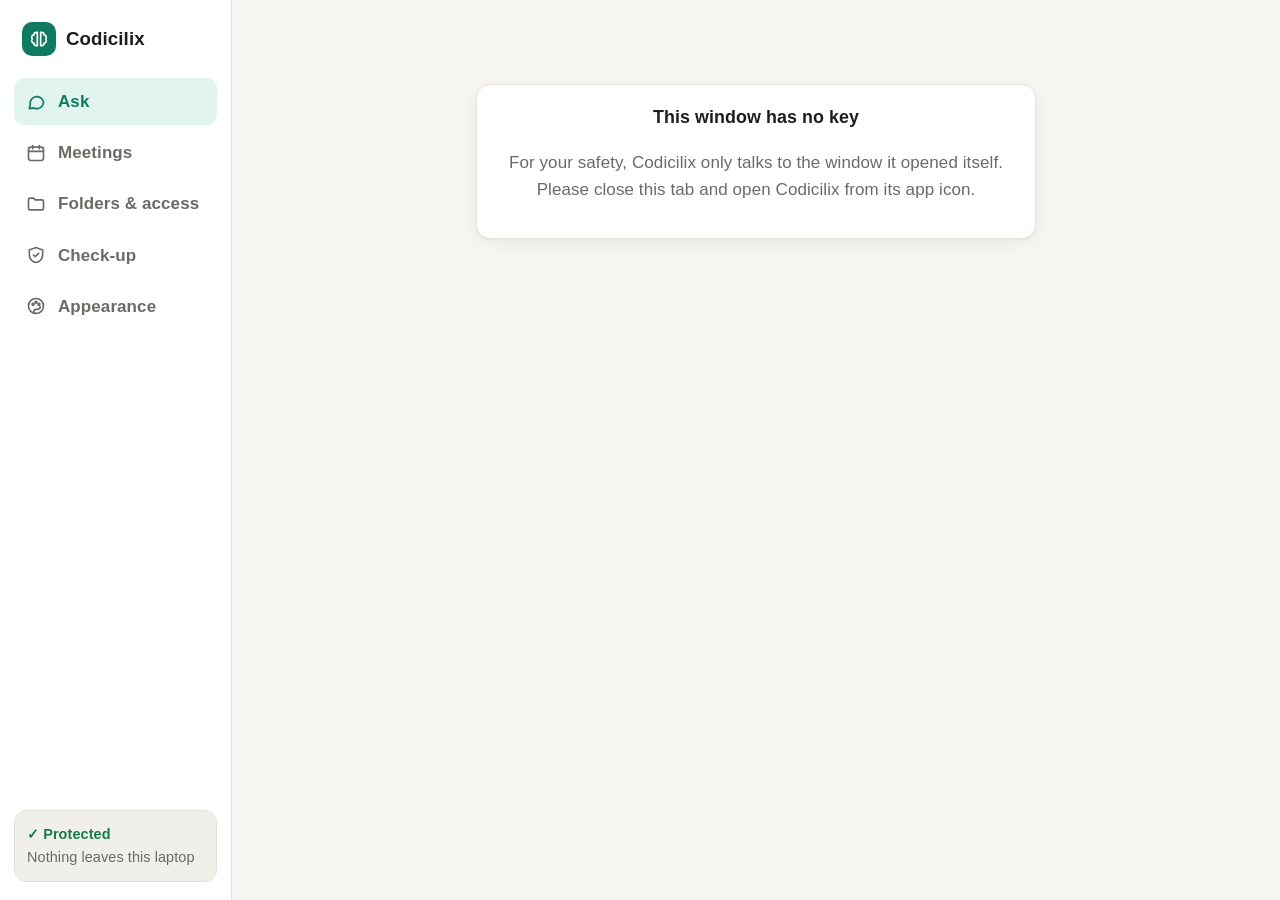
<file: secondbrain/static/index.html>
<!DOCTYPE html>
<html lang="en" data-accent="teal" data-mode="auto">
<head>
<meta charset="utf-8">
<meta name="viewport" content="width=device-width, initial-scale=1">
<title>Codicilix</title>
<style>
  /* ---------- Themes (change them on the Appearance page) ---------- */
  :root {
    --fs: 17px;
    --font: -apple-system, BlinkMacSystemFont, "SF Pro Text", "Segoe UI", Inter, sans-serif;
    --ls: 0.005em; --ws: normal; --lh: 1.6;
    --radius: 14px;
    --bg: #f6f5f1; --panel: #ffffff; --sunk: #f1efe9; --text: #1d1d1b; --muted: #6b6a64; --line: #e6e3db;
    --warn: #8a5100; --warn-soft: #fdf1dc; --bad: #b42318; --bad-soft: #fdecea; --good: #18794e; --good-soft: #e4f5ec;
    --shadow: 0 1px 2px rgba(20,20,15,.04), 0 4px 16px rgba(20,20,15,.05);
    --a-text: var(--a);
  }
  :root[data-accent="teal"]   { --a: #0f7a61; --a-soft: #e2f4ee; --a-ink: #fff; }
  :root[data-accent="indigo"] { --a: #4f46c8; --a-soft: #ebeafd; --a-ink: #fff; }
  :root[data-accent="rose"]   { --a: #c2335f; --a-soft: #fde8ef; --a-ink: #fff; }
  :root[data-accent="amber"]  { --a: #b45c06; --a-soft: #fdf0de; --a-ink: #fff; }
  :root[data-accent="ocean"]  { --a: #0b6aa8; --a-soft: #e3f1fb; --a-ink: #fff; }
  :root[data-accent="graphite"] { --a: #3d3d3a; --a-soft: #ecebe6; --a-ink: #fff; }

  @media (prefers-color-scheme: dark) { :root[data-mode="auto"] { color-scheme: dark;
    --bg: #161615; --panel: #1f1f1d; --sunk: #191918; --text: #f0efea; --muted: #a8a69e; --line: #33332f;
    --warn: #f6c26b; --warn-soft: #3a2a0d; --bad: #f29b92; --bad-soft: #3b1714; --good: #6fd3a2; --good-soft: #10301f;
    --shadow: none; } }
  :root[data-mode="dark"] { color-scheme: dark;
    --bg: #161615; --panel: #1f1f1d; --sunk: #191918; --text: #f0efea; --muted: #a8a69e; --line: #33332f;
    --warn: #f6c26b; --warn-soft: #3a2a0d; --bad: #f29b92; --bad-soft: #3b1714; --good: #6fd3a2; --good-soft: #10301f;
    --shadow: none; }
  @media (prefers-color-scheme: dark) { :root[data-mode="auto"][data-accent] { --a-soft: color-mix(in srgb, var(--a) 22%, #1f1f1d); } }
  :root[data-mode="dark"][data-accent] { --a-soft: color-mix(in srgb, var(--a) 22%, #1f1f1d); }
  @media (prefers-color-scheme: dark) { :root[data-mode="auto"][data-accent="graphite"] { --a: #e7e5dd; --a-ink: #161615; } }
  :root[data-mode="dark"][data-accent="graphite"] { --a: #e7e5dd; --a-ink: #161615; }

  /* In dark mode, lighten accent-coloured text so it stays easy to read */
  @media (prefers-color-scheme: dark) { :root[data-mode="auto"] { --a-text: color-mix(in srgb, var(--a) 55%, #ffffff); } }
  :root[data-mode="dark"] { --a-text: color-mix(in srgb, var(--a) 55%, #ffffff); }

  /* Easy-read mode: more space between letters, words and lines */
  :root[data-easy="1"] { --font: Verdana, "Trebuchet MS", sans-serif; --ls: 0.04em; --ws: 0.14em; --lh: 1.9; }

  * { box-sizing: border-box; }
  [hidden] { display: none !important; }
  html, body { margin: 0; height: 100%; }
  body { background: var(--bg); color: var(--text); font: var(--fs)/var(--lh) var(--font);
    letter-spacing: var(--ls); word-spacing: var(--ws); -webkit-font-smoothing: antialiased; }
  button, input, textarea, select { font: inherit; letter-spacing: inherit; word-spacing: inherit; color: inherit; }
  :focus-visible { outline: 2px solid var(--a); outline-offset: 2px; }
  .muted { color: var(--muted); }
  .small { font-size: 0.85em; }
  h1 { font-size: 1.45em; font-weight: 650; margin: 0; letter-spacing: -0.01em; }
  h2 { font-size: 1.05em; font-weight: 650; margin: 0 0 10px; }

  /* ---------- Shell ---------- */
  .app { display: grid; grid-template-columns: 232px 1fr; min-height: 100vh; }
  nav.side { background: var(--panel); border-right: 1px solid var(--line); padding: 18px 14px;
    display: flex; flex-direction: column; gap: 4px; position: sticky; top: 0; height: 100vh; }
  .brand { display: flex; align-items: center; gap: 10px; padding: 4px 8px 18px; font-weight: 700; font-size: 1.1em; }
  .mark { width: 34px; height: 34px; border-radius: 10px; background: var(--a); color: var(--a-ink);
    display: grid; place-items: center; }
  .navbtn { display: flex; align-items: center; gap: 12px; padding: 10px 12px; border-radius: 10px;
    border: 0; background: transparent; text-align: left; cursor: pointer; color: var(--muted); font-weight: 550; }
  .navbtn:hover { background: var(--sunk); color: var(--text); }
  .navbtn.on { background: var(--a-soft); color: var(--a-text); }
  .navbtn svg { width: 20px; height: 20px; flex: none; }
  .side .spacer { flex: 1; }
  .shield { border: 1px solid var(--line); border-radius: 12px; padding: 12px; font-size: 0.85em; cursor: pointer; background: var(--sunk); }
  .shield b { display: flex; align-items: center; gap: 6px; color: var(--good); }
  .shield.warn b { color: var(--warn); }
  .shield.bad b { color: var(--bad); }

  main { min-width: 0; display: flex; flex-direction: column; }
  .topbar { display: flex; justify-content: space-between; align-items: center; gap: 12px; flex-wrap: wrap;
    padding: 18px 28px; border-bottom: 1px solid var(--line); background: color-mix(in srgb, var(--bg) 85%, transparent);
    position: sticky; top: 0; z-index: 5; backdrop-filter: blur(8px); }
  .pills { display: flex; gap: 8px; flex-wrap: wrap; }
  .pill { display: inline-flex; align-items: center; gap: 6px; font-size: 0.8em; padding: 4px 12px; border-radius: 999px;
    background: var(--good-soft); color: var(--good); font-weight: 600; white-space: nowrap; }
  .pill.warn { background: var(--warn-soft); color: var(--warn); }
  .pill.bad { background: var(--bad-soft); color: var(--bad); }
  .pill.plain { background: var(--sunk); color: var(--muted); }
  .page { display: none; padding: 24px 28px 40px; }
  .page.on { display: block; }

  .card { background: var(--panel); border: 1px solid var(--line); border-radius: var(--radius); padding: 18px 20px; box-shadow: var(--shadow); }
  .grid2 { display: grid; grid-template-columns: minmax(0, 1fr) 300px; gap: 22px; align-items: start; }
  @media (max-width: 1100px) { .grid2 { grid-template-columns: 1fr; } .app { grid-template-columns: 1fr; } nav.side { position: static; height: auto; flex-direction: row; flex-wrap: wrap; } .side .spacer, .shield { display: none; } }
  .stack { display: flex; flex-direction: column; gap: 16px; }

  .btn { border: 1px solid var(--line); background: var(--panel); border-radius: 10px; padding: 8px 15px; cursor: pointer; font-size: 0.92em; font-weight: 550; }
  .btn:hover { border-color: var(--a); color: var(--a); }
  .btn.primary { background: var(--a); border-color: var(--a); color: var(--a-ink); }
  .btn.primary:hover { filter: brightness(1.08); color: var(--a-ink); }
  .btn:disabled { opacity: .55; cursor: wait; }

  .switch { position: relative; width: 48px; height: 28px; flex: none; display: inline-block; }
  .switch input { opacity: 0; position: absolute; inset: 0; margin: 0; cursor: pointer; z-index: 1; }
  .switch span { position: absolute; inset: 0; background: var(--line); border-radius: 14px; transition: background .2s; }
  .switch span::after { content: ""; position: absolute; top: 3px; left: 3px; width: 22px; height: 22px; border-radius: 50%;
    background: #fff; box-shadow: 0 1px 3px rgba(0,0,0,.2); transition: transform .2s; }
  .switch input:checked + span { background: var(--a); }
  .switch input:checked + span::after { transform: translateX(20px); }
  .switch input:focus-visible + span { outline: 2px solid var(--a); outline-offset: 2px; }

  /* ---------- Ask ---------- */
  .thread { display: flex; flex-direction: column; gap: 18px; min-height: 40vh; }
  .hello { padding: 40px 10px 10px; text-align: center; }
  .hello h1 { font-size: 1.8em; }
  .you { align-self: flex-end; max-width: 80%; background: var(--a); color: var(--a-ink); padding: 10px 16px;
    border-radius: 18px 18px 4px 18px; }
  .answer { border-radius: 4px 18px 18px 18px; }
  .answer .head { display: flex; justify-content: space-between; align-items: center; gap: 10px; margin-bottom: 6px; flex-wrap: wrap; }
  .answer .who { display: flex; align-items: center; gap: 8px; font-weight: 650; font-size: 0.9em; }
  .answer .who .dot { width: 22px; height: 22px; border-radius: 7px; background: var(--a); color: var(--a-ink); display: grid; place-items: center; font-size: 12px; }
  .body p, .body li { margin: 5px 0; }
  .body ul { padding-left: 22px; margin: 6px 0; }
  .cite { display: inline-grid; place-items: center; min-width: 22px; height: 20px; font-size: 12px; font-weight: 700;
    background: var(--a-soft); color: var(--a-text); border-radius: 6px; padding: 0 5px; margin: 0 1px; cursor: pointer;
    border: 0; vertical-align: 1px; letter-spacing: 0; word-spacing: 0; }
  .box { border-radius: 12px; padding: 10px 14px; margin-top: 10px; }
  .box b { display: block; font-size: 0.85em; text-transform: uppercase; letter-spacing: .06em; margin-bottom: 2px; }
  .box.warn { background: var(--warn-soft); color: var(--warn); }
  .box.miss { background: var(--sunk); color: var(--muted); border: 1px dashed var(--line); }
  .why { margin-top: 10px; font-size: 0.88em; color: var(--muted); }
  details.sources { margin-top: 10px; }
  details.sources summary { cursor: pointer; font-weight: 600; font-size: 0.9em; color: var(--a-text); }
  .src { border: 1px solid var(--line); border-radius: 12px; padding: 10px 12px; margin-top: 8px; font-size: 0.88em; background: var(--sunk); }
  .src.used { border-left: 4px solid var(--a); }
  .src.flash { outline: 2px solid var(--a); }
  .src .meta { display: flex; gap: 8px; flex-wrap: wrap; align-items: center; }
  .src pre { white-space: pre-wrap; font: 0.95em/1.55 ui-monospace, Menlo, monospace; margin: 8px 0 0; letter-spacing: 0; word-spacing: 0; }
  .tag { font-size: 0.78em; padding: 1px 9px; border-radius: 999px; background: var(--panel); color: var(--muted); border: 1px solid var(--line); }
  .tag.flag { background: var(--warn-soft); color: var(--warn); border-color: transparent; }
  .thinking { color: var(--muted); display: flex; align-items: center; gap: 10px; }
  .spin { width: 16px; height: 16px; border-radius: 50%; border: 2px solid var(--line); border-top-color: var(--a); animation: spin .8s linear infinite; }
  @keyframes spin { to { transform: rotate(360deg); } }
  @media (prefers-reduced-motion: reduce) { .spin { animation: none; } }
  .composer { position: sticky; bottom: 0; padding: 14px 0 4px; background: linear-gradient(transparent, var(--bg) 30%); }
  .composer .row { display: flex; gap: 10px; background: var(--panel); border: 1px solid var(--line); border-radius: 16px; padding: 8px; box-shadow: var(--shadow); }
  .composer textarea { flex: 1; border: 0; resize: none; background: transparent; padding: 8px 10px; min-height: 44px; outline: none; }
  .quick button { display: flex; width: 100%; text-align: left; gap: 10px; align-items: center; border: 1px solid var(--line);
    background: var(--panel); border-radius: 12px; padding: 10px 12px; cursor: pointer; margin-top: 8px; font-size: 0.92em; }
  .quick button:hover { border-color: var(--a); }
  .quick .ico { width: 28px; height: 28px; border-radius: 8px; background: var(--a-soft); color: var(--a-text); display: grid; place-items: center; flex: none; font-size: 15px; }
  .next { background: var(--a); color: var(--a-ink); border: 0; }
  .next .muted { color: inherit; opacity: .8; }
  .next .btn { background: var(--a-ink); color: var(--a); border-color: transparent; margin-top: 10px; }

  /* ---------- Meetings ---------- */
  .meets { display: grid; grid-template-columns: repeat(auto-fill, minmax(320px, 1fr)); gap: 16px; }
  .meet { display: flex; gap: 14px; }
  .cal { flex: none; width: 58px; border-radius: 12px; overflow: hidden; border: 1px solid var(--line); text-align: center; align-self: flex-start; }
  .cal .m { background: var(--a); color: var(--a-ink); font-size: 0.72em; font-weight: 700; text-transform: uppercase; padding: 2px 0; letter-spacing: .08em; }
  .cal .d { font-size: 1.5em; font-weight: 700; padding: 2px 0 4px; background: var(--panel); }
  .meet .title { font-weight: 650; }
  .rel { margin: 8px 0 0; padding: 0; list-style: none; font-size: 0.86em; }
  .rel li { display: flex; gap: 8px; align-items: baseline; padding: 3px 0; }
  .rel .k { font-size: 0.8em; }
  .section-title { margin: 6px 0 12px; display: flex; align-items: baseline; gap: 10px; }

  /* ---------- Folders ---------- */
  .folder { display: flex; align-items: center; gap: 14px; padding: 14px 0; border-top: 1px solid var(--line); }
  .folder:first-of-type { border-top: 0; }
  .ficon { width: 40px; height: 40px; border-radius: 12px; display: grid; place-items: center; background: var(--a-soft); color: var(--a-text); flex: none; }
  .folder.off .ficon { background: var(--sunk); color: var(--muted); }
  .chips { display: flex; gap: 6px; flex-wrap: wrap; margin-top: 4px; }
  .kind { display: flex; justify-content: space-between; align-items: center; gap: 14px; padding: 12px 0; border-top: 1px solid var(--line); }
  .kind:first-of-type { border-top: 0; }
  input[type=text] { width: 100%; padding: 10px 12px; border-radius: 10px; border: 1px solid var(--line); background: var(--sunk); }
  .error { color: var(--bad); font-size: 0.88em; }

  /* ---------- Check-up ---------- */
  .hero { display: flex; align-items: center; gap: 18px; flex-wrap: wrap; }
  .hero .big { width: 64px; height: 64px; border-radius: 20px; display: grid; place-items: center; font-size: 30px; background: var(--good-soft); color: var(--good); }
  .hero.warn .big { background: var(--warn-soft); color: var(--warn); }
  .hero.bad .big { background: var(--bad-soft); color: var(--bad); }
  .hero.idle .big { background: var(--sunk); color: var(--muted); }
  .res { display: flex; gap: 12px; padding: 12px 0; border-top: 1px solid var(--line); }
  .res:first-child { border-top: 0; }
  .tick { flex: none; width: 26px; height: 26px; border-radius: 50%; display: grid; place-items: center; font-size: 14px; font-weight: 800; background: var(--good-soft); color: var(--good); }
  .tick.warn { background: var(--warn-soft); color: var(--warn); }
  .tick.fail { background: var(--bad-soft); color: var(--bad); }
  .res .t { font-weight: 650; }
  .res .d { font-size: 0.88em; color: var(--muted); }

  /* ---------- Appearance ---------- */
  .swatches { display: flex; gap: 10px; flex-wrap: wrap; }
  .sw { width: 46px; height: 46px; border-radius: 14px; border: 3px solid transparent; cursor: pointer; }
  .sw.on { border-color: var(--text); }
  .seg { display: inline-flex; border: 1px solid var(--line); border-radius: 12px; overflow: hidden; }
  .seg button { border: 0; background: var(--panel); padding: 8px 16px; cursor: pointer; }
  .seg button.on { background: var(--a); color: var(--a-ink); }
  .setrow { display: flex; justify-content: space-between; align-items: center; gap: 16px; padding: 16px 0; border-top: 1px solid var(--line); flex-wrap: wrap; }
  .setrow:first-of-type { border-top: 0; }
  input[type=range] { accent-color: var(--a); width: 220px; }
  .gallery { display: grid; grid-template-columns: repeat(auto-fill, minmax(170px, 1fr)); gap: 14px; }
  .tcard { border: 2px solid var(--line); border-radius: 14px; padding: 8px; cursor: pointer; background: var(--panel); text-align: left; position: relative; }
  .tcard:hover { border-color: var(--a); }
  .tcard.on { border-color: var(--a); box-shadow: 0 0 0 3px var(--a-soft); }
  .tprev { height: 86px; border-radius: 9px; padding: 9px; display: flex; flex-direction: column; gap: 6px; overflow: hidden; }
  .tprev .p { border-radius: 6px; padding: 6px 8px; display: flex; flex-direction: column; gap: 4px; }
  .tprev .l { height: 5px; border-radius: 3px; }
  .tprev .b { width: 46px; height: 12px; border-radius: 6px; }
  .tname { font-weight: 650; font-size: 0.9em; margin-top: 7px; }
  .tby { font-size: 0.75em; color: var(--muted); }
  .tdel { position: absolute; top: 4px; right: 6px; border: 0; background: transparent; color: var(--muted); cursor: pointer; font-size: 16px; }
  .maker { display: grid; grid-template-columns: repeat(auto-fill, minmax(150px, 1fr)); gap: 12px; }
  .maker label { display: flex; flex-direction: column; gap: 4px; font-size: 0.85em; font-weight: 600; }
  .maker input[type=color] { width: 100%; height: 40px; border: 1px solid var(--line); border-radius: 10px; padding: 3px; background: var(--panel); cursor: pointer; }
  .maker select, .maker input[type=text] { padding: 9px 10px; border-radius: 10px; border: 1px solid var(--line); background: var(--sunk); }
  /* ---------- Pictures: attach, view, select text ---------- */
  .thumbs { display: flex; gap: 8px; flex-wrap: wrap; padding: 0 4px 8px; }
  .thumb { position: relative; width: 64px; height: 64px; border-radius: 10px; overflow: hidden; border: 1px solid var(--line); background: var(--sunk); }
  .thumb img { width: 100%; height: 100%; object-fit: cover; display: block; }
  .thumb button { position: absolute; top: 2px; right: 2px; width: 20px; height: 20px; border-radius: 50%; border: 0;
    background: rgba(0,0,0,.6); color: #fff; font-size: 12px; line-height: 20px; padding: 0; cursor: pointer; }
  .you .thumbs { padding: 0 0 6px; }
  .you .thumb { border-color: transparent; }
  .clip { border: 0; background: transparent; font-size: 20px; cursor: pointer; padding: 4px 8px; border-radius: 10px; }
  .clip:hover { background: var(--sunk); }
  .composer.drag .row { outline: 2px dashed var(--a); outline-offset: 4px; }
  .picrow { display: flex; gap: 12px; flex-wrap: wrap; margin-top: 8px; }
  .pictile { display: flex; flex-direction: column; gap: 6px; padding: 6px; border: 1px solid var(--line); border-radius: 12px;
    background: var(--panel); cursor: zoom-in; width: 170px; text-align: left; font: inherit; color: inherit; }
  .pictile:hover { border-color: var(--a); }
  .pictile img, .pictile .nopic { width: 100%; height: 110px; object-fit: contain; border-radius: 8px; background: var(--sunk); display: flex; align-items: center; justify-content: center; font-size: 28px; }
  .pictile span { font-size: 0.82em; overflow: hidden; text-overflow: ellipsis; white-space: nowrap; }
  .maybe-pic { display: flex; flex-direction: column; gap: 6px; width: 170px; }
  .small-btn { padding: 6px 10px; font-size: 0.85em; }
  .answer .body p { margin: 0 0 8px; line-height: 1.6; }
  .noteline { font-size: 0.95em; color: var(--muted); margin-top: 6px !important; }
  .noteline.warnline { color: inherit; }
  .alerts { display: flex; flex-direction: column; gap: 4px; margin-top: 4px; }
  .alertline { font-size: 0.92em; padding: 6px 10px; border-radius: 10px; background: var(--sunk); line-height: 1.5; }
  .alertline a { color: var(--a); }
  .picbox { margin-top: 10px; }
  .review { margin-top: 12px; border: 0; background: transparent; color: var(--a); font: inherit; font-weight: 600;
    cursor: pointer; padding: 6px 0; }
  .review:hover { text-decoration: underline; }
  .more { border-top: 1px solid var(--line); margin-top: 8px; padding-top: 4px; }
  .box.changed { border: 1px solid var(--a); background: color-mix(in srgb, var(--a) 8%, var(--panel)); }
  .box.shield { border: 1px solid #e0a100; background: color-mix(in srgb, #ffd54a 14%, var(--panel)); }
  .box.shield pre { white-space: pre-wrap; max-height: 220px; overflow: auto; }
  button.pill { border: 0; cursor: pointer; font: inherit; }
  .viewer { position: fixed; inset: 0; z-index: 50; background: rgba(10,10,10,.72); display: flex; align-items: center; justify-content: center; padding: 24px; }
  .viewer .panel { background: var(--panel); border-radius: 16px; max-width: min(1100px, 96vw); max-height: 94vh; display: flex; flex-direction: column; overflow: hidden; }
  .viewer .bar { display: flex; justify-content: space-between; align-items: center; gap: 12px; padding: 12px 16px; border-bottom: 1px solid var(--line); flex-wrap: wrap; }
  .viewer .stage { overflow: auto; padding: 16px; background: var(--sunk); }
  .viewer .pic { position: relative; display: inline-block; line-height: 0; }
  .viewer .pic img { max-width: min(1050px, 90vw); max-height: 70vh; display: block; border-radius: 6px; }
  .ocrword { position: absolute; color: transparent; line-height: 1; white-space: pre; cursor: text; border-radius: 3px;
    user-select: text; -webkit-user-select: text; overflow: hidden; }
  .ocrword:hover { background: rgba(80,140,255,.18); outline: 1px solid rgba(80,140,255,.5); }
  .ocrword::selection { background: rgba(80,140,255,.45); color: transparent; }
  .ocrword.hl { background: rgba(255,214,0,.42); outline: 2px solid rgba(230,180,0,.9); }
  .viewer .foot { padding: 10px 16px; border-top: 1px solid var(--line); font-size: 0.85em; color: var(--muted); }
</style>
</head>
<body>
<div class="app">
  <nav class="side" aria-label="Pages">
    <div class="brand"><div class="mark"><svg width="20" height="20" viewBox="0 0 24 24" fill="none" stroke="currentColor" stroke-width="2" stroke-linecap="round" stroke-linejoin="round"><path d="M9 4a3 3 0 0 0-3 3 3 3 0 0 0-2 5 3 3 0 0 0 2 5 3 3 0 0 0 3 3h1V4z"/><path d="M15 4a3 3 0 0 1 3 3 3 3 0 0 1 2 5 3 3 0 0 1-2 5 3 3 0 0 1-3 3h-1V4z"/></svg></div>Codicilix</div>
    <button class="navbtn on" data-page="ask"><svg viewBox="0 0 24 24" fill="none" stroke="currentColor" stroke-width="2" stroke-linecap="round" stroke-linejoin="round"><path d="M21 12a8 8 0 0 1-11.6 7.1L4 20l1-4.6A8 8 0 1 1 21 12z"/></svg>Ask</button>
    <button class="navbtn" data-page="meetings"><svg viewBox="0 0 24 24" fill="none" stroke="currentColor" stroke-width="2" stroke-linecap="round" stroke-linejoin="round"><rect x="3" y="5" width="18" height="16" rx="3"/><path d="M3 10h18M8 3v4M16 3v4"/></svg>Meetings</button>
    <button class="navbtn" data-page="folders"><svg viewBox="0 0 24 24" fill="none" stroke="currentColor" stroke-width="2" stroke-linecap="round" stroke-linejoin="round"><path d="M3 7a2 2 0 0 1 2-2h4l2 2h8a2 2 0 0 1 2 2v8a2 2 0 0 1-2 2H5a2 2 0 0 1-2-2z"/></svg>Folders &amp; access</button>
    <button class="navbtn" data-page="checkup"><svg viewBox="0 0 24 24" fill="none" stroke="currentColor" stroke-width="2" stroke-linecap="round" stroke-linejoin="round"><path d="M12 3l8 3v6c0 4.5-3.4 8.3-8 9-4.6-.7-8-4.5-8-9V6z"/><path d="M9 12l2 2 4-4"/></svg>Check-up</button>
    <button class="navbtn" data-page="look"><svg viewBox="0 0 24 24" fill="none" stroke="currentColor" stroke-width="2" stroke-linecap="round" stroke-linejoin="round"><circle cx="12" cy="12" r="9"/><circle cx="8.5" cy="10" r="1.2"/><circle cx="12" cy="7.5" r="1.2"/><circle cx="15.5" cy="10" r="1.2"/><path d="M12 21a2.5 2.5 0 0 1 0-5h2a3 3 0 0 0 3-3"/></svg>Appearance</button>
    <div class="spacer"></div>
    <div class="shield" id="shield" title="Open the check-up"><b>✓ Protected</b><span class="muted" id="shieldText">Nothing leaves this laptop</span></div>
  </nav>

  <main>
    <div class="topbar">
      <h1 id="pageTitle">Ask</h1>
      <div class="pills"><span class="pill plain" id="todayPill" hidden></span><span class="pill">🔒 Runs only on this laptop</span><button class="pill plain" id="modelPill" title="Choose the AI model">Checking AI model…</button></div>
    </div>

    <!-- ================= ASK ================= -->
    <section class="page on" id="page-ask">
      <div class="grid2">
        <div>
          <div class="thread" id="thread">
            <div class="hello" id="hello">
              <h1 id="greeting">Hello.</h1>
              <p class="muted">Ask anything about your notes. I'll show exactly where every answer came from,<br>and I won't keep a copy.</p>
            </div>
          </div>
          <div class="composer" id="composer">
            <div class="row">
              <textarea id="q" rows="1" placeholder="Ask about your notes…" aria-label="Your question"></textarea>
              <button class="btn primary" id="askBtn">Ask</button>
            </div>
          </div>
        </div>
        <aside class="stack">
          <div class="card next" id="nextCard" hidden>
            <div class="muted small">Your next meeting</div>
            <div style="font-weight:700;font-size:1.1em" id="nextTitle"></div>
            <div class="small" id="nextWhen"></div>
            <button class="btn" id="prepBtn">Prepare me</button>
          </div>
          <div class="card quick">
            <h2>Quick asks</h2>
            <button data-q="What was I in the middle of before the holidays?"><span class="ico">🎄</span>Before the holidays</button>
            <button data-q="What has changed?"><span class="ico">🔁</span>What has changed?</button>
            <button data-q="What do I owe people?"><span class="ico">🤝</span>What do I owe people?</button>
            <button data-q="What have we decided?"><span class="ico">✅</span>Decision log</button>
            <button data-q="When does the pilot start?"><span class="ico">🚀</span>When does the pilot start?</button>
            <button data-q="What did Megan cover in the intern training?"><span class="ico">🎓</span>Megan's training</button>
            <button data-q="What is the budget for next summer's interns?"><span class="ico">❔</span>Something not in my notes</button>
          </div>
          <div class="card">
            <h2>This session</h2>
            <div class="muted small" id="reads">Nothing read yet.</div>
            <button class="btn" id="forgetBtn" style="margin-top:10px">Forget this session</button>
          </div>
        </aside>
      </div>
    </section>

    <!-- ================= MEETINGS ================= -->
    <section class="page" id="page-meetings">
      <p class="muted" style="margin-top:0">From your calendar files. Each meeting shows the notes written that day, and notes about the same people or topic.</p>
      <h2 class="section-title">Coming up <span class="muted small" id="upCount"></span></h2>
      <div class="meets" id="upcoming"></div>
      <h2 class="section-title" style="margin-top:28px">Past <span class="muted small" id="pastCount"></span></h2>
      <div class="meets" id="past"></div>
    </section>

    <!-- ================= FOLDERS ================= -->
    <section class="page" id="page-folders">
      <div class="grid2">
        <div class="stack">
          <div class="card" id="demoCard" hidden>
            <div style="display:flex;justify-content:space-between;align-items:center;gap:14px">
              <div><h2 style="margin:0">Demo mode</h2>
                <div class="muted small" id="demoText"></div></div>
              <label class="switch"><input type="checkbox" id="demoSwitch" aria-label="Demo mode"><span></span></label>
            </div>
          </div>
          <div class="card">
            <div style="display:flex;justify-content:space-between;align-items:center;gap:14px">
              <div><h2 style="margin:0">🔒 Private notes</h2>
                <div class="muted small">Files or folders named "private" or "confidential" stay closed until you switch this on. I can tell from the name alone, so I never have to open them to find out.</div></div>
              <label class="switch"><input type="checkbox" id="privateSwitch" aria-label="Open private notes"><span></span></label>
            </div>
          </div>
          <div class="card">
            <h2>Folders I can see</h2>
            <p class="muted small" style="margin-top:0">Switched off means never opened, not just hidden. Change your mind any time.</p>
            <div id="folders"></div>
          </div>
          <div class="card">
            <h2>Add notes</h2>
            <p class="muted small" style="margin-top:0">Pick a folder or single files with your Mac's normal picker. I'll remember where they are (never what's in them).</p>
            <div style="display:flex;gap:10px;flex-wrap:wrap">
              <button class="btn primary" id="pickFolder" style="padding:12px 18px">📁 Choose a folder…</button>
              <button class="btn primary" id="pickFiles" style="padding:12px 18px">📄 Choose files…</button>
            </div>
            <div class="small" id="addMsg" style="margin-top:10px"></div>
            <details style="margin-top:12px"><summary class="muted small" style="cursor:pointer">Or type a folder path</summary>
              <div style="display:flex;gap:8px;margin-top:8px">
                <input type="text" id="addPath" placeholder="e.g. ~/Documents/Notes">
                <button class="btn" id="addBtn">Add</button>
              </div>
            </details>
          </div>
        </div>
        <div class="card">
          <h2>What I may read</h2>
          <p class="muted small" style="margin-top:0">Choose the kinds of things I'm allowed to open.</p>
          <div id="kinds"></div>
          <p class="muted small" id="reader"></p>
        </div>
      </div>
    </section>

    <!-- ================= CHECK-UP ================= -->
    <section class="page" id="page-checkup">
      <div class="grid2">
        <div class="stack">
          <div class="card hero idle" id="hero">
            <div class="big" id="heroIcon">?</div>
            <div style="flex:1;min-width:200px">
              <div style="font-size:1.3em;font-weight:700" id="heroTitle">Run a check-up</div>
              <div class="muted" id="heroText">It tests every promise: nothing leaves, nothing is kept, and you stay in control. It takes a few seconds.</div>
            </div>
            <div style="display:flex;gap:8px;flex-wrap:wrap">
              <button class="btn primary" id="runCheck">Run check-up</button>
              <button class="btn" id="monthly">Remind me monthly</button>
            </div>
          </div>
          <div class="card" id="resultsCard" hidden><div id="results"></div></div>
        </div>
        <aside class="stack">
          <div class="card">
            <h2>Live</h2>
            <div id="live"></div>
          </div>
          <div class="card">
            <h2>Try it yourself</h2>
            <button class="btn" id="leakBtn" style="width:100%">Try to break the rule</button>
            <button class="btn" id="lsofBtn" style="width:100%;margin-top:8px">Ask my Mac what's connected</button>
            <div class="small" id="tryOut" style="margin-top:10px"></div>
          </div>
        </aside>
      </div>
    </section>

    <!-- ================= APPEARANCE ================= -->
    <section class="page" id="page-look">
      <div class="stack" style="max-width:980px">
        <div class="card">
          <div style="display:flex;justify-content:space-between;align-items:center;gap:12px;flex-wrap:wrap">
            <h2 style="margin:0">Theme gallery</h2>
            <div style="display:flex;gap:8px;flex-wrap:wrap">
              <label class="btn" style="cursor:pointer">Import a theme file<input type="file" id="importFile" accept=".json,application/json" hidden></label>
            </div>
          </div>
          <p class="muted small">Click a theme to use it. Themes are tiny files anyone can make and share, like Obsidian themes. They can only change colours, fonts and corners, never run code, so any theme is safe.</p>
          <div class="gallery" id="gallery"></div>
          <div class="error" id="themeErr" style="margin-top:8px"></div>
        </div>

        <div class="card">
          <h2>Make your own theme</h2>
          <p class="muted small" style="margin-top:0">Change anything below and watch the app change as you go. Then download it to share, or save it to your gallery.</p>
          <div class="maker">
            <label>Name<input type="text" id="tName" value="My theme" maxlength="40"></label>
            <label>Made by<input type="text" id="tAuthor" placeholder="Your name" maxlength="40"></label>
            <label>Light or dark<select id="tMode"><option value="light">Light</option><option value="dark">Dark</option></select></label>
            <label>Font<select id="tFont"><option value="system">Clean (system)</option><option value="serif">Book (serif)</option><option value="rounded">Friendly (rounded)</option><option value="mono">Typewriter (mono)</option><option value="verdana">Easy to read (Verdana)</option></select></label>
            <label>Main colour<input type="color" id="c-accent"></label>
            <label>Page<input type="color" id="c-background"></label>
            <label>Cards<input type="color" id="c-panel"></label>
            <label>Text<input type="color" id="c-text"></label>
            <label>Quiet text<input type="color" id="c-muted"></label>
            <label>Borders<input type="color" id="c-line"></label>
            <label>Corners<input type="range" id="tRadius" min="0" max="28" style="width:100%"></label>
          </div>
          <div style="display:flex;gap:8px;flex-wrap:wrap;margin-top:14px">
            <button class="btn primary" id="tSave">Save to my gallery</button>
            <button class="btn" id="tDownload">Download theme file</button>
            <button class="btn" id="tFromCurrent">Start from the current theme</button>
          </div>
          <p class="muted small" style="margin-bottom:0">To add a theme for good, put its file in the <b>themes</b> folder of the project. To share it, send the file or add it on GitHub.</p>
        </div>

        <div class="card">
          <h2>Comfort</h2>
          <div class="setrow"><div><b>Text size</b><div class="muted small" id="sizeLabel"></div></div>
            <input type="range" id="size" min="14" max="23" step="1"></div>
          <div class="setrow"><div><b>Easy-read mode</b><div class="muted small">More space between letters, words and lines, with a clearer font. Helpful for dyslexia. Works with any theme.</div></div>
            <label class="switch"><input type="checkbox" id="easy" aria-label="Easy-read mode"><span></span></label></div>
          <div class="setrow" id="defaultOnly"><div><b>Quick colour</b><div class="muted small">For the Default theme.</div></div>
            <div style="display:flex;gap:12px;align-items:center;flex-wrap:wrap"><div class="swatches" id="swatches"></div>
            <div class="seg" id="modeSeg"><button data-v="auto">Auto</button><button data-v="light">Light</button><button data-v="dark">Dark</button></div></div></div>
          <p class="muted small" style="margin-bottom:0">Your look is saved by your browser on this laptop. It's only about how things look, never your notes.</p>
        </div>
      </div>
    </section>
  </main>
  <div class="viewer" id="modelPanel" hidden role="dialog" aria-modal="true" aria-label="Choose the AI model">
    <div class="panel" style="max-width:640px;width:96vw">
      <div class="bar"><b>Choose the AI model</b><button class="btn primary" id="modelClose">Close</button></div>
      <div style="padding:16px;overflow:auto" id="modelList"></div>
    </div>
  </div>
  <div class="viewer" id="viewer" hidden role="dialog" aria-modal="true" aria-label="Photo viewer">
    <div class="panel">
      <div class="bar"><b id="viewerTitle">Photo</b>
        <span style="display:flex;gap:8px"><button class="btn" id="viewerCopy">Copy all text</button><button class="btn primary" id="viewerClose">Close</button></span></div>
      <div class="stage"><div class="pic" id="viewerPic"></div></div>
      <div class="foot" id="viewerFoot">Select words on the photo to copy them. Yellow shows words that match your question. Read on this laptop, never saved.</div>
    </div>
  </div>
</div>

<script>
/* ---------- Secret key for this launch ---------- */
const TOKEN = new URLSearchParams(location.hash.slice(1)).get("k") || "";
history.replaceState(null, "", location.pathname);
const H = { "Content-Type": "application/json", "X-Second-Brain": TOKEN };
const $ = id => document.getElementById(id);
const esc = s => String(s).replace(/[&<>"']/g, c => ({"&":"&amp;","<":"&lt;",">":"&gt;",'"':"&quot;","'":"&#39;"}[c]));
const KIND_ICON = { "note": "📝", "action list": "☑️", "calendar": "📅", "saved link": "🔗", "email": "✉️", "chat messages": "💬", "screenshot or photo": "📸", "Word document": "📄", "Excel spreadsheet": "📊", "PDF": "📕" };
const KIND_LABEL = { "note": "Notes", "action list": "Action lists", "calendar": "Calendars", "saved link": "Saved links", "email": "Emails", "chat messages": "Chat messages", "screenshot or photo": "Screenshots & photos", "Word document": "Word documents", "Excel spreadsheet": "Excel spreadsheets", "PDF": "PDFs" };
const KIND_HELP = {
  "note": "Meeting notes, drafts, scraps (.md, .txt, .rtf)",
  "action list": "Lists of who does what, by when (.csv)",
  "calendar": "Meetings and reminders (.ics)",
  "saved link": "Bookmarks you saved (.webloc, .url)",
  "email": "Emails you saved (.eml)",
  "chat messages": "Chat exports, like Teams messages to yourself (.json)",
  "screenshot or photo": "Screenshots, whiteboard photos. Text is read on this laptop",
  "Word document": "Word files (.docx), with comments and tracked changes",
  "Excel spreadsheet": "Excel files (.xlsx), every sheet, with cell comments",
  "PDF": "PDFs, with sticky notes, highlights and handwriting drawn on them",
};

async function api(path, body) {
  const opts = body === undefined ? { headers: H } : { method: "POST", headers: H, body: JSON.stringify(body) };
  const r = await fetch(path, opts);
  const data = await r.json().catch(() => ({ error: "Something went wrong." }));
  if (!r.ok) throw new Error(data.error || "Something went wrong.");
  return data;
}

/* ---------- Appearance & themes (saved by the browser; only looks, never notes) ---------- */
const FONT_STACK = {
  system: '-apple-system, BlinkMacSystemFont, "SF Pro Text", "Segoe UI", Inter, sans-serif',
  serif: '"New York", "Iowan Old Style", Charter, Georgia, serif',
  rounded: 'ui-rounded, "SF Pro Rounded", Nunito, "Arial Rounded MT Bold", system-ui, sans-serif',
  mono: 'ui-monospace, "SF Mono", Menlo, Consolas, monospace',
  verdana: 'Verdana, "Trebuchet MS", sans-serif',
};
const THEME_VARS = ["--a", "--a-soft", "--a-ink", "--a-text", "--bg", "--panel", "--sunk", "--text", "--muted", "--line", "--font", "--radius"];
const LOOK_DEFAULT = { accent: "teal", mode: "auto", size: 17, easy: false, theme: null };
let look = { ...LOOK_DEFAULT }, myThemes = [], folderThemes = [];
try { Object.assign(look, JSON.parse(localStorage.getItem("sb-look") || "{}")); } catch {}
try { myThemes = JSON.parse(localStorage.getItem("sb-my-themes") || "[]"); } catch {}
const saveLocal = () => { try { localStorage.setItem("sb-look", JSON.stringify(look)); localStorage.setItem("sb-my-themes", JSON.stringify(myThemes)); } catch {} };

function inkFor(hex) {  // white or black text on a colour, whichever reads better
  const n = parseInt(hex.slice(1), 16), r = n >> 16 & 255, g = n >> 8 & 255, b = n & 255;
  return (0.299 * r + 0.587 * g + 0.114 * b) > 160 ? "#111111" : "#ffffff";
}
function applyLook() {
  const r = document.documentElement, st = r.style, th = look.theme;
  THEME_VARS.forEach(v => st.removeProperty(v));
  r.dataset.easy = look.easy ? "1" : "0";
  st.setProperty("--fs", look.size + "px");
  if (th) {
    const c = th.colors, dark = th.mode === "dark";
    r.dataset.mode = th.mode; r.dataset.accent = "custom";
    st.setProperty("--a", c.accent); st.setProperty("--a-ink", inkFor(c.accent));
    st.setProperty("--a-soft", `color-mix(in srgb, ${c.accent} ${dark ? 24 : 14}%, ${c.panel})`);
    st.setProperty("--a-text", dark ? `color-mix(in srgb, ${c.accent} 65%, #ffffff)` : c.accent);
    st.setProperty("--bg", c.background); st.setProperty("--panel", c.panel);
    st.setProperty("--sunk", `color-mix(in srgb, ${c.background} 60%, ${c.panel})`);
    st.setProperty("--text", c.text); st.setProperty("--muted", c.muted); st.setProperty("--line", c.line);
    st.setProperty("--radius", th.radius + "px");
    if (!look.easy) st.setProperty("--font", FONT_STACK[th.font] || FONT_STACK.system);
  } else {
    r.dataset.accent = look.accent; r.dataset.mode = look.mode;
  }
  saveLocal();
  document.querySelectorAll("#swatches .sw").forEach(s => s.classList.toggle("on", !th && s.dataset.v === look.accent));
  document.querySelectorAll("#modeSeg button").forEach(b => b.classList.toggle("on", !th && b.dataset.v === look.mode));
  $("size").value = look.size; $("sizeLabel").textContent = look.size + " point"; $("easy").checked = look.easy;
  renderGallery();
}
const SW = { teal: "#0f7a61", indigo: "#4f46c8", rose: "#c2335f", amber: "#b45c06", ocean: "#0b6aa8", graphite: "#3d3d3a" };
$("swatches").innerHTML = Object.entries(SW).map(([k, c]) => `<button class="sw" data-v="${k}" style="background:${c}" aria-label="${k}" title="${k}"></button>`).join("");
document.querySelectorAll("#swatches .sw").forEach(b => b.onclick = () => { look.theme = null; look.accent = b.dataset.v; applyLook(); });
document.querySelectorAll("#modeSeg button").forEach(b => b.onclick = () => { look.theme = null; look.mode = b.dataset.v; applyLook(); });
$("size").oninput = e => { look.size = +e.target.value; applyLook(); };
$("easy").onchange = e => { look.easy = e.target.checked; applyLook(); };

function preview(th) {
  if (!th) return `<div class="tprev" style="background:#f6f5f1"><div class="p" style="background:#fff;border:1px solid #e6e3db"><div class="l" style="background:#1d1d1b;width:70%"></div><div class="l" style="background:#b8b6ae;width:90%"></div></div><div class="b" style="background:${SW[look.accent] || SW.teal}"></div></div>`;
  const c = th.colors;
  return `<div class="tprev" style="background:${c.background};border-radius:${Math.min(th.radius, 14)}px">
    <div class="p" style="background:${c.panel};border:1px solid ${c.line};border-radius:${Math.min(th.radius, 10)}px">
      <div class="l" style="background:${c.text};width:70%"></div><div class="l" style="background:${c.muted};width:90%"></div></div>
    <div class="b" style="background:${c.accent}"></div></div>`;
}
function renderGallery() {
  if (!$("gallery")) return;
  const cur = look.theme ? look.theme.name : null;
  const all = [{ th: null, label: "Default", by: "Codicilix", src: "built-in" }]
    .concat(folderThemes.map(th => ({ th, label: th.name, by: th.author, src: "themes folder" })))
    .concat(myThemes.map((th, i) => ({ th, label: th.name, by: th.author, src: "yours", i })));
  $("gallery").innerHTML = all.map((x, n) => `<div class="tcard ${(x.th ? x.th.name === cur : !cur) ? "on" : ""}" data-n="${n}" role="button" tabindex="0" aria-label="Use theme ${esc(x.label)}">
      ${preview(x.th)}<div class="tname">${esc(x.label)}</div><div class="tby">${esc(x.by || "")}${x.by ? " · " : ""}${x.src}</div>
      ${x.src === "yours" ? `<button class="tdel" data-i="${x.i}" title="Remove from my gallery" aria-label="Remove">×</button>` : ""}</div>`).join("");
  $("gallery").querySelectorAll(".tcard").forEach(el => {
    const use = () => { const x = all[+el.dataset.n]; look.theme = x.th; applyLook(); if (x.th) fillMaker(x.th); };
    el.onclick = e => { if (!e.target.classList.contains("tdel")) use(); };
    el.onkeydown = e => { if (e.key === "Enter" || e.key === " ") { e.preventDefault(); use(); } };
  });
  $("gallery").querySelectorAll(".tdel").forEach(b => b.onclick = () => { myThemes.splice(+b.dataset.i, 1); saveLocal(); renderGallery(); });
}

const COLOR_KEYS = ["accent", "background", "panel", "text", "muted", "line"];
function fillMaker(th) {
  $("tName").value = th.name; $("tAuthor").value = th.author || ""; $("tMode").value = th.mode;
  $("tFont").value = th.font; $("tRadius").value = th.radius;
  COLOR_KEYS.forEach(k => $("c-" + k).value = th.colors[k]);
}
function readMaker() {
  return { name: $("tName").value.trim() || "My theme", author: $("tAuthor").value.trim(), mode: $("tMode").value,
    font: $("tFont").value, radius: +$("tRadius").value,
    colors: Object.fromEntries(COLOR_KEYS.map(k => [k, $("c-" + k).value])) };
}
function currentAsTheme() {
  if (look.theme) return { ...look.theme, colors: { ...look.theme.colors } };
  const cs = getComputedStyle(document.documentElement);
  const toHex = v => { const c = document.createElement("canvas").getContext("2d"); c.fillStyle = v.trim(); return c.fillStyle; };
  const dark = document.documentElement.dataset.mode === "dark" || (look.mode === "auto" && matchMedia("(prefers-color-scheme: dark)").matches);
  return { name: "My theme", author: "", mode: dark ? "dark" : "light", font: "system", radius: 14,
    colors: { accent: toHex(cs.getPropertyValue("--a")), background: toHex(cs.getPropertyValue("--bg")), panel: toHex(cs.getPropertyValue("--panel")),
      text: toHex(cs.getPropertyValue("--text")), muted: toHex(cs.getPropertyValue("--muted")), line: toHex(cs.getPropertyValue("--line")) } };
}
async function checkTheme(data) {
  const r = await fetch("/api/theme-check", { method: "POST", headers: H, body: JSON.stringify(data) });
  const d = await r.json();
  if (!r.ok) throw new Error(d.error || "That theme isn't valid.");
  return d.theme;
}
document.querySelectorAll(".maker input, .maker select").forEach(el => el.addEventListener("input", () => {
  look.theme = { ...readMaker(), live: true }; applyLook();
}));
$("tFromCurrent").onclick = () => fillMaker(currentAsTheme());
$("tSave").onclick = async () => {
  $("themeErr").textContent = "";
  try { const th = await checkTheme(readMaker());
    myThemes = myThemes.filter(x => x.name !== th.name).concat([th]); look.theme = th; applyLook();
  } catch (e) { $("themeErr").textContent = e.message; }
};
$("tDownload").onclick = async () => {
  $("themeErr").textContent = "";
  try { const th = await checkTheme(readMaker());
    const a = document.createElement("a");
    a.href = URL.createObjectURL(new Blob([JSON.stringify(th, null, 2) + "\n"], { type: "application/json" }));
    a.download = th.name.toLowerCase().replace(/[^a-z0-9]+/g, "-").replace(/^-|-$/g, "") + ".json"; a.click();
  } catch (e) { $("themeErr").textContent = e.message; }
};
$("importFile").onchange = e => {
  const file = e.target.files[0]; e.target.value = "";
  $("themeErr").textContent = "";
  if (!file) return;
  if (file.size > 8192) { $("themeErr").textContent = "That file is too big to be a theme."; return; }
  const reader = new FileReader();  // read on this laptop; nothing is uploaded anywhere
  reader.onload = async () => {
    try { const th = await checkTheme(JSON.parse(reader.result));
      myThemes = myThemes.filter(x => x.name !== th.name).concat([th]); look.theme = th; applyLook(); fillMaker(th);
    } catch (err) { $("themeErr").textContent = err instanceof SyntaxError ? "That file isn't a theme (it isn't valid JSON)." : err.message; }
  };
  reader.readAsText(file);
};
async function loadThemes() {
  try { const d = await api("/api/themes"); folderThemes = d.themes;
    if (d.problems.length) $("themeErr").textContent = "Skipped some theme files: " + d.problems.join("; ");
  } catch {}
  renderGallery();
}
fillMaker(look.theme || { name: "My theme", author: "", mode: "light", font: "system", radius: 14,
  colors: { accent: "#0f7a61", background: "#f6f5f1", panel: "#ffffff", text: "#1d1d1b", muted: "#6b6a64", line: "#e6e3db" } });
applyLook();

/* ---------- Pages ---------- */
const TITLES = { ask: "Ask", meetings: "Meetings", folders: "Folders & access", checkup: "Check-up", look: "Appearance & themes" };
function show(page) {
  document.querySelectorAll(".page").forEach(p => p.classList.toggle("on", p.id === "page-" + page));
  document.querySelectorAll(".navbtn").forEach(b => b.classList.toggle("on", b.dataset.page === page));
  $("pageTitle").textContent = TITLES[page];
  if (page === "meetings") loadMeetings();
  if (page === "folders") loadState();
  if (page === "checkup") loadLive();
  if (page === "look") loadThemes();
}
document.querySelectorAll(".navbtn").forEach(b => b.onclick = () => show(b.dataset.page));
$("shield").onclick = () => show("checkup");

const h = new Date().getHours();
$("greeting").textContent = h < 12 ? "Good morning." : h < 18 ? "Good afternoon." : "Good evening.";

/* ---------- State: model, folders, kinds, next meeting ---------- */
let nextMeeting = null;
async function loadState() {
  const s = await api("/api/state");
  $("todayPill").hidden = !s.demo_date;
  if (s.demo_date) $("todayPill").textContent = `📅 Today: ${s.today_label} (demo date)`;
  $("demoCard").hidden = !s.demo_available;
  $("demoSwitch").checked = s.demo_date;
  $("privateSwitch").checked = !!s.private_open;
  $("demoText").textContent = s.demo_date
    ? "On: using the sample notes, and today is 5 Jan 2027. Turn off to use your own notes and the real date."
    : "Off: using your own notes and today's real date. Add your folders below.";
  const ms = s.model_status, pill = $("modelPill");
  if (!ms.running) { pill.className = "pill bad"; pill.textContent = "AI model not running · open Ollama"; }
  else if (!ms.model_ready) { pill.className = "pill warn"; pill.textContent = `Model ${s.model} not downloaded`; }
  else { pill.className = "pill plain"; pill.textContent = `AI: ${s.model} · local ▾`; }

  $("folders").innerHTML = s.compartments.map(c => `
    <div class="folder ${c.enabled ? "" : "off"}">
      <div class="ficon"><svg width="22" height="22" viewBox="0 0 24 24" fill="none" stroke="currentColor" stroke-width="2"><path d="M3 7a2 2 0 0 1 2-2h4l2 2h8a2 2 0 0 1 2 2v8a2 2 0 0 1-2 2H5a2 2 0 0 1-2-2z"/></svg></div>
      <div style="flex:1;min-width:0"><b>${esc(c.name)}</b> <span class="muted small">${c.enabled ? "on" : "off · never opened"}</span>
        <div class="muted small" style="overflow:hidden;text-overflow:ellipsis;white-space:nowrap" title="${esc((c.file_list || []).join("\n") || c.location || "")}">${esc(c.location || "")}</div>
        <div class="chips">${Object.entries(c.kinds).map(([k, n]) => `<span class="tag">${KIND_ICON[k] || ""} ${n} ${esc(n > 1 ? (k === "screenshot or photo" ? "screenshots or photos" : k + "s") : k)}</span>`).join("")}</div></div>
      ${c.added ? `<button class="btn small" data-remove="${esc(c.name)}" title="Stop using this. Your files stay where they are." style="padding:4px 10px">Remove</button>` : ""}
      <label class="switch"><input type="checkbox" data-name="${esc(c.name)}" ${c.enabled ? "checked" : ""} aria-label="Let me see ${esc(c.name)}"><span></span></label>
    </div>`).join("");
  document.querySelectorAll("#folders [data-remove]").forEach(b => b.onclick = async () => {
    await api("/api/compartment", { action: "remove", name: b.dataset.remove });
    saveAdded(loadAdded().filter(x => x.name !== b.dataset.remove)); loadState();
  });
  document.querySelectorAll("#folders input").forEach(i => i.onchange = async () => {
    await api("/api/compartment", { action: "toggle", name: i.dataset.name, enabled: i.checked }); loadState();
  });

  $("kinds").innerHTML = s.kinds.map(k => `
    <div class="kind"><div><b>${KIND_ICON[k.kind] || ""} ${esc(KIND_LABEL[k.kind] || k.kind)}</b>
      <div class="muted small">${esc(KIND_HELP[k.kind] || "")}</div></div>
      <label class="switch"><input type="checkbox" data-kind="${esc(k.kind)}" ${k.enabled ? "checked" : ""} aria-label="Allow ${esc(KIND_LABEL[k.kind] || k.kind)}"><span></span></label></div>`).join("");
  document.querySelectorAll("#kinds input").forEach(i => i.onchange = async () => {
    await api("/api/kind", { kind: i.dataset.kind, enabled: i.checked }); loadState();
  });
  $("reader").textContent = s.image_reader
    ? `Screenshots are read by: ${s.image_reader}. Nothing goes online.`
    : "No on-device text reader found, so screenshots are skipped. Run scripts/make-mac-app.sh to set it up.";

  nextMeeting = s.next_meeting;
  $("nextCard").hidden = !nextMeeting;
  if (nextMeeting) { $("nextTitle").textContent = nextMeeting.title; $("nextWhen").textContent = nextMeeting.date; }
}

/* ---------- Answers ---------- */
function tidyAnswer(text) {
  const out = [];
  let bullets = 0, capped = false;
  for (let raw of text.split("\n")) {
    raw = raw.replace(/^\s*[=#*]{2,}\s*|\s*[=#*]{2,}\s*$/g, "");     // "=== What's new ===" -> "What's new"
    if (/^(what['’]s new|ask about)\s*:?\s*$/i.test(raw.trim())) { raw = raw.trim().replace(/:?$/, ":"); bullets = 0; capped = true; }
    if (capped && /^\s*[-*•]\s/.test(raw)) { bullets++; if (bullets > 3) continue; }
    const line = raw.trim();
    if (/^(\[?\d+\]?[\s,]*)+$/.test(line) && out.length) {          // a line that is only source numbers
      const nums = line.match(/\d+/g).map(n => `[${n}]`).join("");
      for (let i = out.length - 1; i >= 0; i--) { if (out[i].trim() && !/:\s*$/.test(out[i].trim())) { out[i] = out[i].replace(/\s*$/, " " + nums); break; } }
      continue;
    }
    if (/^[-*•\s]*then:?\s*$/i.test(line) || /^[-*•\s]*after the four headings:?\s*$/i.test(line)) continue;
    out.push(raw);
  }
  return out.join("\n");
}
function renderAnswerText(text) {
  text = tidyAnswer(text);
  let html = "", inList = false, warn = [], miss = [], section = "main";
  for (const raw of text.split("\n")) {
    const line = raw.trim();
    if (!line) continue;
    const plain = line.replace(/^[-*•#\d.\s\[]+(?=[A-Za-z])/, "").replace(/\*\*/g, "").replace(/^(Watch out|Not in your notes):?\]\s*/i, "$1: ");
    if (/^(since last time|last time|open actions|follow up|what has changed|what to follow up on|what's new|what’s new|ask about)[^:]{0,20}:\s*$/i.test(plain)) {
      section = "main"; if (inList) { html += "</ul>"; inList = false; }
      html += `<p style="margin-top:12px"><b>${esc(plain)}</b></p>`; continue;
    }
    if (/^watch out:?/i.test(plain)) { section = "warn"; const r = plain.replace(/^watch out:?\s*/i, ""); if (r) warn.push(r); continue; }
    if (/^not in your notes:?/i.test(plain)) { section = "miss"; const r = plain.replace(/^not in your notes:?\s*/i, ""); if (r) miss.push(r); continue; }
    if (section === "warn") { warn.push(plain); continue; }
    if (section === "miss") { miss.push(plain); continue; }
    const content = esc(line.replace(/^[-*•]\s*/, "").replace(/\*\*(.+?)\*\*/g, "$1"));
    if (/^[-*•]\s/.test(line)) { if (!inList) { html += "<ul>"; inList = true; } html += `<li>${content}</li>`; }
    else { if (inList) { html += "</ul>"; inList = false; } html += `<p>${content}</p>`; }
  }
  if (inList) html += "</ul>";
  const cites = s => s.replace(/\[(\d+)\]/g, '<button class="cite" data-n="$1" title="Show source $1">$1</button>');
  let out = cites(html);
  const cap = s => s.charAt(0).toUpperCase() + s.slice(1);
  if (warn.length) out += `<p class="noteline warnline">⚠️ ${cites(esc(cap(warn.join(" "))))}</p>`;
  if (miss.length) out += `<p class="noteline">❔ Not in your notes: ${cites(esc(miss.join(" ")))}</p>`;
  return out;
}
function confidencePill(level) {
  if (level === "high") return '<span class="pill">Confidence: high</span>';
  if (level === "medium") return '<span class="pill warn">Confidence: medium</span>';
  if (level === "none") return '<span class="pill warn">Not found</span>';
  return '<span class="pill bad">Confidence: low</span>';
}
function sourceCard(s, id) {
  const age = s.age_days == null ? "" : s.age_days === 0 ? " · today" : s.age_days > 0 ? ` · ${s.age_days} day${s.age_days === 1 ? "" : "s"} ago` : ` · in ${-s.age_days} day${s.age_days === -1 ? "" : "s"}`;
  const flags = s.flags.map(f => `<span class="tag flag">${esc(f)}</span>`).join("");
  return `<div class="src ${s.used ? "used" : ""}" id="${id}-src-${s.n}">
    <div class="meta"><span class="cite" style="cursor:default">${s.n}</span><b>${esc(s.file)}</b>
      <span class="tag">${KIND_ICON[s.kind] || ""} ${esc(s.kind)}</span>${flags}</div>
    <div class="muted small">${esc(s.date_label)}${age} · date from ${esc(s.date_source)} · ${s.used ? "used in the answer" : "found, not used"}</div>
    ${s.kind === "screenshot or photo" ? `<button class="btn" style="margin-top:8px" data-view-file="${s.paste_id ? "" : esc(s.file)}" data-view-paste="${esc(s.paste_id || "")}" data-view-name="${esc(s.file.split("/").pop())}">🔍 View photo</button>` : ""}
    <pre>${esc(s.text)}</pre></div>`;
}

/* ---------- Words to highlight on photos ---------- */
const STOP_WORDS = new Set("the and for what when where which who why how does did was were are this that with from have has about into your you my our they them their its can could would should will just like any some all not but out over".split(" "));

/* ---------- Photo viewer: select text on the photo, highlight matches (like Google Lens) ---------- */
let viewerText = "", viewerUrl = null;
async function openViewer({ file, paste, name, terms }) {
  const qs = paste ? `paste=${encodeURIComponent(paste)}` : `f=${encodeURIComponent(file)}`;
  $("viewerTitle").textContent = name || "Photo";
  $("viewerPic").innerHTML = '<span class="thinking"><span class="spin"></span>Loading…</span>';
  $("viewer").hidden = false;
  try {
    const [imgRes, layout] = await Promise.all([fetch(`/api/image?${qs}`, { headers: H }), api(`/api/image-layout?${qs}`)]);
    if (!imgRes.ok) throw new Error((await imgRes.json().catch(() => ({}))).error || "Couldn't open that picture.");
    const blob = await imgRes.blob();
    if (viewerUrl) URL.revokeObjectURL(viewerUrl);
    viewerUrl = URL.createObjectURL(blob);
    viewerText = layout.text || "";
    const norm = w => w.toLowerCase().replace(/[^a-z0-9]/g, "");
    const want = (terms || []).map(norm).filter(w => w.length >= 3);
    // Handwriting is often read slightly wrong, so close spellings count too ("Sprnt" for "sprint").
    const alike = (a, b) => {
      if (Math.abs(a.length - b.length) > 2 || Math.min(a.length, b.length) < 4) return false;
      const d = Array.from({ length: a.length + 1 }, (_, i) => [i]);
      for (let j = 1; j <= b.length; j++) d[0][j] = j;
      for (let i = 1; i <= a.length; i++) for (let j = 1; j <= b.length; j++)
        d[i][j] = Math.min(d[i - 1][j] + 1, d[i][j - 1] + 1, d[i - 1][j - 1] + (a[i - 1] === b[j - 1] ? 0 : 1));
      return d[a.length][b.length] <= (Math.max(a.length, b.length) >= 8 ? 2 : 1);
    };
    const hit = w => { const n = norm(w); return n.length >= 3 && want.some(t => n === t || n.startsWith(t) || t.startsWith(n) && n.length >= 4 || alike(n, t)); };
    const img = new Image();
    img.alt = name || "Photo";
    img.onload = () => {
      const words = layout.words || [];
      const layer = words.map(w => `<span class="ocrword${hit(w.t) ? " hl" : ""}" style="left:${w.x * 100}%;top:${w.y * 100}%;width:${w.w * 100}%;height:${w.h * 100}%;font-size:${Math.max(8, w.h * img.clientHeight * 0.85)}px">${esc(w.t)} </span>`).join("");
      $("viewerPic").innerHTML = "";
      $("viewerPic").append(img);
      $("viewerPic").insertAdjacentHTML("beforeend", layer);
      const n = words.filter(w => hit(w.t)).length;
      $("viewerFoot").textContent = words.length
        ? `Select words on the photo to copy them.${n ? ` ${n === 1 ? "1 word in yellow matches" : n + " words in yellow match"} your question.` : ""} Read on this laptop, never saved.`
        : "No word positions for this picture, but you can still read it here. Read on this laptop, never saved.";
    };
    img.onerror = () => { $("viewerPic").innerHTML = `<p class="muted" style="line-height:1.6;padding:20px">This picture's format can't be shown in the window (HEIC photos, for example). Its text is below.</p><pre style="line-height:1.5;padding:0 20px 20px;white-space:pre-wrap">${esc(viewerText)}</pre>`; };
    img.src = viewerUrl;
  } catch (e) { $("viewerPic").innerHTML = `<p class="error" style="padding:20px;line-height:1.6">${esc(e.message)}</p>`; }
}
function closeViewer() { $("viewer").hidden = true; $("viewerPic").innerHTML = ""; if (viewerUrl) { URL.revokeObjectURL(viewerUrl); viewerUrl = null; } }
$("viewerClose").onclick = closeViewer;
$("viewer").onclick = e => { if (e.target.id === "viewer") closeViewer(); };
document.addEventListener("keydown", e => { if (e.key === "Escape" && !$("viewer").hidden) closeViewer(); });
$("viewerCopy").onclick = async () => {
  try { await navigator.clipboard.writeText(viewerText); $("viewerCopy").textContent = "Copied ✓"; setTimeout(() => $("viewerCopy").textContent = "Copy all text", 1500); } catch {}
};

function picTile(src, file) {
  const name = file.split("/").pop();
  return `<button class="pictile" data-view-file="${esc(src.file || "")}" data-view-paste="${esc(src.paste || "")}" data-view-name="${esc(name)}" title="Look closer">
    <img data-src="/api/image?${src.paste ? "paste=" + encodeURIComponent(src.paste) : "f=" + encodeURIComponent(src.file)}" alt="${esc(name)}"><span>🔍 ${esc(name)}</span></button>`;
}
async function loadTiles(root) {
  for (const img of root.querySelectorAll("img[data-src]")) {
    const url = img.dataset.src; img.removeAttribute("data-src");
    try {
      const r = await fetch(url, { headers: H });
      if (!r.ok) throw 0;
      img.src = URL.createObjectURL(await r.blob());
      img.onerror = () => img.replaceWith(Object.assign(document.createElement("div"), { className: "nopic", textContent: "📷" }));
    } catch { img.replaceWith(Object.assign(document.createElement("div"), { className: "nopic", textContent: "📷" })); }
  }
}

/* ---------- AI model picker: every model runs on this laptop ---------- */
async function openModels() {
  $("modelPanel").hidden = false;
  $("modelList").innerHTML = '<span class="thinking"><span class="spin"></span>Asking Ollama on this laptop…</span>';
  const m = await api("/api/models");
  const row = (name, why, inst, fits) => `<div class="kind" style="align-items:center">
      <div><b>${esc(name)}</b>${name === m.current ? ' <span class="tag">in use</span>' : ""}${name === m.recommended ? ' <span class="tag">best for your Mac</span>' : ""}
        <div class="muted small">${esc(why)}${fits ? "" : ` · needs a Mac with more memory than ${m.ram_gb} GB`}</div>
        ${inst ? "" : `<div class="small" style="margin-top:4px">To install, run in Terminal: <code>ollama pull ${esc(name)}</code></div>`}</div>
      ${inst ? `<button class="btn ${name === m.current ? "" : "primary"}" data-model="${esc(name)}" ${name === m.current ? "disabled" : ""}>${name === m.current ? "In use" : "Use this"}</button>` : ""}
    </div>`;
  $("modelList").innerHTML = `<p class="muted small" style="margin-top:0">Your Mac has ${m.ram_gb} GB of memory. Every model here runs only on this laptop, and is unloaded after each answer.
      Switching is for this session; to keep a choice, set "model" in config.json (now "${esc(m.setting)}").</p>
    <div class="kind" style="align-items:center"><div><b>Automatic</b><div class="muted small">Use the best installed model for your Mac</div></div>
      <button class="btn" data-model="auto">Use automatic</button></div>
    ${m.models.map(x => row(x.name, x.why, x.installed, x.fits)).join("")}
    ${m.other_installed.map(n => row(n, "also installed on this laptop", true, true)).join("")}`;
  $("modelList").querySelectorAll("[data-model]").forEach(b => b.onclick = async () => {
    try { await api("/api/model", { model: b.dataset.model }); await loadState(); openModels(); }
    catch (e) { alert(e.message); }
  });
}
$("modelPill").onclick = openModels;
$("modelClose").onclick = () => { $("modelPanel").hidden = true; };
$("modelPanel").onclick = e => { if (e.target.id === "modelPanel") $("modelPanel").hidden = true; };

let answerCount = 0;
async function ask(question, opts = {}) {
  question = question.trim();
  if (!question) { $("q").focus(); return; }
  show("ask");
  $("hello")?.remove();
  const id = "a" + (++answerCount);
  const you = document.createElement("div");
  you.className = "you";
  you.textContent = question;
  if (opts.focus) you.insertAdjacentHTML("beforeend", `<div class="small" style="opacity:.85;margin-top:4px">📷 reading ${esc(opts.focus.split("/").pop())} first</div>`);
  const card = document.createElement("div");
  card.className = "card answer"; card.id = id;
  card.innerHTML = `
    <div class="head"><span class="who"><span class="dot">✦</span>Codicilix</span>
      <span style="display:flex;gap:8px;align-items:center"><span class="conf"></span><button class="btn speak" hidden>🔊 Read aloud</button></span></div>
    <div class="keep"></div>
    <div class="body"><span class="thinking"><span class="spin"></span>Reading your notes on this laptop…</span></div>
    <div class="alerts"></div>
    <div class="keep2"></div>
    <button class="review" hidden aria-expanded="false">Review more ▾</button>
    <div class="more" hidden>
      <div class="codebox"></div>
      <div class="whybox"></div><div class="srcbox"></div>
      <div class="muted small foot" style="margin-top:8px"></div>
    </div>`;
  $("thread").append(you, card);
  you.scrollIntoView({ behavior: "smooth", block: "start" });
  const q = sel => card.querySelector(sel);
  const openMore = (yes = true) => {
    q(".more").hidden = !yes;
    q(".review").setAttribute("aria-expanded", String(yes));
    q(".review").textContent = yes ? "Hide details ▴" : "Review more ▾ · sources, checks and why";
  };
  q(".review").onclick = () => openMore(q(".more").hidden);
  const addAlert = (icon, html) => q(".alerts").insertAdjacentHTML("beforeend", `<div class="alertline">${icon} ${html}</div>`);
  $("askBtn").disabled = $("prepBtn").disabled = true;
  const t0 = performance.now();
  let text = "", ctx = null;

  const showSources = (sources, open) => {
    if (!sources.length) { q(".srcbox").innerHTML = ""; return; }
    const ordered = sources.filter(s => s.used).concat(sources.filter(s => !s.used));
    q(".srcbox").innerHTML = `<details class="sources" ${open ? "open" : ""}><summary>Show the ${sources.length} notes I looked at</summary>
      ${ordered.map(s => sourceCard(s, id)).join("")}</details>`;
  };
  const highlightTerms = () => {
    const words = (question || "").toLowerCase().match(/[a-z0-9]{3,}/g) || [];
    const extra = (ctx && ctx.also_looked_for) || [];
    const fixed = ((ctx && ctx.spelling) || []).map(s => s.read_as);
    return [...new Set(words.concat(extra, fixed))].filter(w => !STOP_WORDS.has(w));
  };
  const wireViews = () => card.querySelectorAll("[data-view-file], [data-view-paste]").forEach(b => b.onclick = () =>
    openViewer({ file: b.dataset.viewFile, paste: b.dataset.viewPaste, name: b.dataset.viewName, terms: highlightTerms() }));
  const wireCites = () => { wireViews(); card.querySelectorAll(".cite[data-n]").forEach(b => b.onclick = () => {
    openMore(true); const det = q("details.sources"); if (det) det.open = true;
    const d = q("details.sources"); if (d) d.open = true;
    const el = $(`${id}-src-${b.dataset.n}`);
    if (el) { el.scrollIntoView({ behavior: "smooth", block: "center" }); el.classList.add("flash"); setTimeout(() => el.classList.remove("flash"), 1500); }
  }); };
  const handle = ev => {
    if (ev.type === "start") {
      ctx = ev;
      const secs = ((performance.now() - t0) / 1000).toFixed(2);
      if (ev.changes && ev.changes.length) {
        q(".codebox").insertAdjacentHTML("afterbegin", `<div class="box changed"><b>🔁 What changed · found by code</b>
          ${ev.changes.map(c => `<div style="margin-top:6px">${esc(c.text)} ${c.refs.map(n => `<button class="cite" data-n="${n}">${n}</button>`).join("")}</div>`).join("")}</div>`);
      }
      if (ev.blocked && ev.blocked.length) {
        q(".codebox").insertAdjacentHTML("afterbegin", `<div class="box shield"><b>🛡️ Blocked to keep your notes safe · found by code</b>
          ${ev.blocked.map(b => `<div style="margin-top:6px">I didn't let the AI read <span style="font-weight:650">${esc(b.file.split("/").pop())}</span>${b.lines ? ` (lines ${esc(b.lines)})` : ""}, because it ${esc(b.why.join(", and "))}.
            <details style="margin-top:4px"><summary style="cursor:pointer" class="small">Show me what was blocked (you can read it, the AI can't)</summary><pre>${esc(b.text)}</pre></details></div>`).join("")}
          <div class="muted small" style="margin-top:6px">Someone may have hidden this to trick an AI into sharing your notes. Even if it had got through, the AI can't send anything: this app only talks to your laptop.</div></div>`);
      }
      if (ev.found) {
        q(".body").innerHTML = `<span class="thinking"><span class="spin"></span>Found ${ev.sources.length} matching notes in ${secs}s. Writing…</span>`;
        showSources(ev.sources, false);
        const pics = ev.sources.filter(s => s.kind === "screenshot or photo").filter((x, i, a) => a.findIndex(y => y.file === x.file) === i);
        if (pics.length) {
          q(".keep2").insertAdjacentHTML("afterbegin", `<div class="picbox"><div class="muted small">📷 Pictures used · click one to look closer</div><div class="picrow">${pics.map(s => picTile(s.paste_id ? { paste: s.paste_id } : { file: s.file }, s.file)).join("")}</div></div>`);
          loadTiles(card);
        }
        wireViews();
        if (ev.brief && ev.brief.new_since.length) q(".keep").insertAdjacentHTML("beforeend",
          `<div class="box warn" style="background:var(--a-soft);color:var(--text);margin:0 0 10px"><b style="color:var(--a-text)">📌 ${ev.brief.last_meeting ? "New since your last meeting on " + esc(ev.brief.last_meeting) : "What you wrote about them recently"} · found by code</b>`
          + ev.brief.new_since.filter((x, i, a) => a.findIndex(y => y.file === x.file) === i).map(x => `<div>${KIND_ICON[x.kind] || "📝"} ${esc(x.file)} <span class="muted">· ${esc(x.date)}</span> <button class="cite" data-n="${x.n}">${x.n}</button></div>`).join("") + `</div>`);
        if (ev.spelling && ev.spelling.length) q(".codebox").insertAdjacentHTML("beforeend", `<div class="box miss"><b>Spelling</b>I matched ${ev.spelling.map(s => `“${esc(s.typed)}” to “${esc(s.read_as)}”`).join(", ")} in your notes.</div>`);
        if (ev.missing.length) q(".codebox").innerHTML += `<div class="box miss"><b>Checked by code</b>None of your notes mention: ${esc(ev.missing.join(", "))}. Anything about that is only loosely related.</div>`;
      }
    } else if (ev.type === "token") {
      text += ev.text; q(".body").innerHTML = renderAnswerText(text); wireCites();
    } else if (ev.type === "done") {
      const b = ctx && ctx.brief;
      if (b && (b.actions.length || b.last_notes.length)) {
        let extra = "";
        if (b.actions.length) extra += `<div style="margin-top:14px"><b>Open actions</b> <span class="muted small">· listed by code</span>`
          + b.actions.map(a => `<div style="display:flex;gap:8px;align-items:baseline;padding:4px 0">☑️ <span><b>${esc(a.owner)}:</b> ${esc(a.action)} <span class="muted">· due ${esc(a.due)}</span>
             ${a.overdue ? '<span class="tag flag">overdue</span>' : ""} <button class="cite" data-n="${a.n}">${a.n}</button></span></div>`).join("") + `</div>`;
        if (b.last_notes.length) extra += `<details style="margin-top:12px"><summary style="cursor:pointer"><b>Last time${b.last_meeting ? " (" + esc(b.last_meeting) + ")" : ""}</b> <span class="muted small">· your own notes</span></summary>`
          + b.last_notes.map(x => `<ul>${x.points.map(p => `<li>${esc(p)} <button class="cite" data-n="${x.n}">${x.n}</button></li>`).join("")}</ul>`).join("") + `</details>`;
        q(".keep2").insertAdjacentHTML("afterbegin", `<div class="brief-extra">${extra}</div>`);
      }
      q(".conf").innerHTML = confidencePill(ev.confidence);
      q(".body").innerHTML = ctx && ctx.found ? renderAnswerText(ev.answer) : `<p>${esc(ev.answer)}</p>`;
      const also = ctx && ctx.also_looked_for && ctx.also_looked_for.length ? `<div class="why"><b>I also looked for:</b> ${esc(ctx.also_looked_for.join(", "))}</div>` : "";
      q(".whybox").innerHTML = also + `<div class="why"><b>Why:</b> ${esc(ev.confidence_reason)}</div><div class="why"><b>Where this came from:</b> ${esc(ev.explanation)}</div>`;
      if (ev.sources) showSources(ev.sources, false);
      q(".foot").textContent = `Answered in ${ev.seconds}s${ev.timing ? " (" + ev.timing + ")" : ""} · nothing saved`;
      const unsure = ev.confidence === "none" || ev.confidence === "low" || /(not|isn['’]t) in your notes/i.test(ev.answer || "");
      const used = new Set((ev.sources || []).filter(s => s.used).map(s => s.file));
      const maybe = ((ctx && ctx.maybe_pictures) || []).filter(m => !used.has(m.file));
      if (unsure && maybe.length && !opts.focus) {
        q(".keep2").insertAdjacentHTML("beforeend", `<div class="box maybe"><b>🤔 Did you mean one of these?</b>
          <div class="muted small" style="margin-bottom:10px">I'm not sure, so here are the photos and screenshots that look closest. Have a look and decide.</div>
          <div class="picrow">${maybe.map(m => `<div class="maybe-pic">${picTile({ file: m.file }, m.file)}
            <div class="muted small">${esc(m.date_label)} · looks like: ${esc(m.matched.join(", "))}</div>
            <button class="btn primary small-btn" data-use="${esc(m.file)}">✓ Yes, use this</button></div>`).join("")}</div></div>`);
        // Don't show the same picture twice: it's in "Did you mean" now.
        const offered = new Set(maybe.map(m => m.file));
        card.querySelectorAll(".picbox .pictile").forEach(tile => { if (offered.has(tile.dataset.viewFile)) tile.remove(); });
        card.querySelectorAll(".picbox").forEach(bx => { if (!bx.querySelector(".pictile")) bx.remove(); });
        loadTiles(card);
        card.querySelectorAll("[data-use]").forEach(b => b.onclick = () => ask(question, { focus: b.dataset.use }));
      }
      // Short, plain lines for what matters; everything else is under "Review more".
      if (ctx && ctx.blocked && ctx.blocked.length)
        addAlert("🛡️", `I blocked ${ctx.blocked.length === 1 ? "1 file" : ctx.blocked.length + " files"} that tried to give the AI instructions. <a href="#" class="seemore">See why</a>`);
      for (const c of (ctx && ctx.changes) || []) {
        addAlert("🔁", esc(c.short));
      }
      for (const w of ev.warnings || []) addAlert("⚠️", esc(w));
      if (ctx && ctx.private_not_read)
        addAlert("🔒", `${ctx.private_not_read} private note${ctx.private_not_read > 1 ? "s" : ""} not read. <a href="#" class="goprivate">Switch on private notes</a> if you want them included.`);
      card.querySelectorAll(".goprivate").forEach(a => a.onclick = e => { e.preventDefault(); show("folders"); });
      if (ev.no_ai) addAlert("ℹ️", `${esc(ev.no_ai_reason || "The AI couldn't answer.")} So instead, here are the exact lines from your notes.`);
      card.querySelectorAll(".seemore").forEach(a => a.onclick = e => { e.preventDefault(); openMore(true); });
      q(".review").hidden = false; openMore(false);
      q(".speak").hidden = false; wireCites();
    } else if (ev.type === "error") {
      q(".body").innerHTML = `<div class="error">${esc(ev.error)}</div>`;
    }
  };
  try {
    const r = await fetch("/api/ask-stream", { method: "POST", headers: H,
      body: JSON.stringify({ question, focus: opts.focus || null }) });
    if (!r.ok) { const d = await r.json().catch(() => ({})); throw new Error(d.error || "Something went wrong."); }
    const reader = r.body.getReader(), dec = new TextDecoder();
    let buf = "";
    for (;;) {
      const { value, done } = await reader.read();
      if (done) break;
      buf += dec.decode(value, { stream: true });
      let nl;
      while ((nl = buf.indexOf("\n")) >= 0) { const line = buf.slice(0, nl).trim(); buf = buf.slice(nl + 1); if (line) handle(JSON.parse(line)); }
    }
  } catch (e) { q(".body").innerHTML = `<div class="error">${esc(e.message)}</div>`; }
  q(".speak").onclick = () => {
    const copy = q(".body").cloneNode(true); copy.querySelectorAll(".cite").forEach(c => c.remove());
    speechSynthesis.cancel(); speechSynthesis.speak(new SpeechSynthesisUtterance(copy.innerText));
  };
  $("askBtn").disabled = $("prepBtn").disabled = false;
  loadSession();
}

async function loadSession() {
  const t = await api("/api/trust");
  $("reads").innerHTML = t.session_reads.length
    ? t.session_reads.slice(-5).reverse().map(r => `<div style="margin-bottom:6px">“${esc(r.question.slice(0, 48))}${r.question.length > 48 ? "…" : ""}”<br>${r.files.length} files read, then let go</div>`).join("")
      + (t.images_in_memory ? `<div>Text from ${t.images_in_memory} image${t.images_in_memory > 1 ? "s" : ""} held in memory until you forget.</div>` : "")
    : "Nothing read yet.";
  const s = $("shield");
  s.className = "shield" + (t.guards_on ? "" : " bad");
  $("shieldText").textContent = t.network.blocked.length
    ? `Nothing leaves this laptop · ${t.network.blocked.length} outside attempt${t.network.blocked.length > 1 ? "s" : ""} blocked`
    : "Nothing leaves this laptop";
  return t;
}

$("askBtn").onclick = () => { const v = $("q").value; $("q").value = ""; ask(v); };  // a picture alone is fine too
$("q").addEventListener("keydown", e => { if (e.key === "Enter" && !e.shiftKey) { e.preventDefault(); $("askBtn").click(); } });
$("prepBtn").onclick = () => nextMeeting && ask(nextMeeting.question);
document.querySelectorAll(".quick button[data-q]").forEach(b => b.onclick = () => ask(b.dataset.q));
$("forgetBtn").onclick = async () => {
  await api("/api/forget", {});
  $("thread").innerHTML = '<div class="hello" id="hello"><h1>Forgotten.</h1><p class="muted">Nothing from this session is kept anywhere.</p></div>';
  loadSession();
};

/* ---------- Meetings ---------- */
function meetCard(m) {
  const d = new Date(m.date + "T12:00");
  const rel = m.days === 0 ? "today" : m.days === 1 ? "tomorrow" : m.days > 0 ? `in ${m.days} days` : m.days === -1 ? "yesterday" : `${-m.days} days ago`;
  return `<div class="card meet">
    <div class="cal"><div class="m">${d.toLocaleString("en-GB", { month: "short" })}</div><div class="d">${d.getDate()}</div></div>
    <div style="flex:1;min-width:0">
      <div class="title">${esc(m.title)}</div>
      <div class="muted small">${esc(m.when)} · ${rel}</div>
      ${m.related.length ? `<ul class="rel">${m.related.map(r => `<li><span class="k">${KIND_ICON[r.kind] || "📝"}</span><span><b>${esc(r.file.split("/").pop())}</b> <span class="muted">· ${esc(r.date)} · ${esc(r.why)}</span></span></li>`).join("")}</ul>` : `<div class="muted small" style="margin-top:6px">No notes linked yet.</div>`}
      <button class="btn ${m.days >= 0 ? "primary" : ""}" style="margin-top:10px" data-q="${esc(m.question)}">${m.days >= 0 ? "Prepare me" : "Recap"}</button>
    </div></div>`;
}
async function loadMeetings() {
  const m = await api("/api/meetings");
  $("upcoming").innerHTML = m.upcoming.map(meetCard).join("") || '<p class="muted">No upcoming meetings in your calendar files.</p>';
  $("past").innerHTML = m.past.map(meetCard).join("") || '<p class="muted">No past meetings found.</p>';
  $("upCount").textContent = m.upcoming.length ? `(${m.upcoming.length})` : "";
  $("pastCount").textContent = m.past.length ? `(${m.past.length})` : "";
  document.querySelectorAll("#page-meetings button[data-q]").forEach(b => b.onclick = () => ask(b.dataset.q));
}

/* ---------- Folders: pick with the Mac's own picker; remember locations only ---------- */
function loadAdded() { try { return JSON.parse(localStorage.getItem("sb-added") || "[]"); } catch { return []; } }
function saveAdded(list) { try { localStorage.setItem("sb-added", JSON.stringify(list)); } catch {} }
async function addSource(src, remember = true) {
  const r = await api("/api/compartment", src.files ? { action: "add_files", name: src.name || "", files: src.files }
                                                    : { action: "add", name: src.name || "", path: src.path });
  if (remember) saveAdded(loadAdded().concat([{ ...src, name: r.name }]));
  return r.name;
}
async function pickAndAdd(what) {
  const msg = $("addMsg");
  msg.className = "small muted"; msg.textContent = "A window has opened on your Mac. Choose " + (what === "folder" ? "a folder." : "one or more files.");
  try {
    const r = await api("/api/pick", { what });
    if (!r.paths.length) { msg.textContent = r.cancelled ? "Nothing chosen." : "Nothing chosen."; return; }
    const name = await addSource(what === "folder" ? { path: r.paths[0] } : { files: r.paths });
    msg.className = "small"; msg.style.color = "var(--good)";
    msg.textContent = `✓ Added “${name}”. It's switched on, and I'll remember it next time.`;
    loadState();
  } catch (e) { msg.className = "error"; msg.textContent = e.message; }
}
$("pickFolder").onclick = () => pickAndAdd("folder");
$("pickFiles").onclick = () => pickAndAdd("files");
$("addBtn").onclick = async () => {
  const msg = $("addMsg");
  try { const name = await addSource({ path: $("addPath").value }); $("addPath").value = "";
    msg.className = "small"; msg.style.color = "var(--good)"; msg.textContent = `✓ Added “${name}”.`; loadState(); }
  catch (e) { msg.className = "error"; msg.textContent = e.message; }
};
// After a restart, put back what the user added before (only locations are remembered).
async function restoreAdded() {
  const s = await api("/api/state");
  const have = new Set(s.compartments.map(c => c.name));
  const keep = [];
  for (const src of loadAdded()) {
    if (have.has(src.name)) { keep.push(src); continue; }
    try { const name = await addSource(src, false); keep.push({ ...src, name }); } catch {}
  }
  saveAdded(keep);
}

$("privateSwitch").onchange = async () => { await api("/api/private", { open: $("privateSwitch").checked }); loadState(); };
$("demoSwitch").onchange = async () => {
  await api("/api/demo", { on: $("demoSwitch").checked });
  try { localStorage.setItem("sb-demo", $("demoSwitch").checked ? "on" : "off"); } catch {}
  loadState();
};
// Keep the user's choice of demo mode after a restart.
async function restoreDemo() {
  let pref = null; try { pref = localStorage.getItem("sb-demo"); } catch {}
  if (pref === "off") await api("/api/demo", { on: false });
}

/* ---------- Check-up ---------- */
async function loadLive() {
  const t = await loadSession();
  const allowed = Object.entries(t.network.allowed);
  const row = (ok, title, d) => `<div class="res"><div class="tick ${ok ? "" : "warn"}">${ok ? "✓" : "!"}</div><div><div class="t">${title}</div><div class="d">${d}</div></div></div>`;
  $("live").innerHTML =
    row(t.guards_on, "Guards on", allowed.length ? `Only talked to this laptop: ${allowed.map(([k, v]) => `${esc(k)} (${v}×)`).join(", ")}` : "No connections yet.")
    + row(true, "Files saved: 0", "No database, index or log.")
    + row(t.notes.unchanged, t.notes.unchanged ? "Notes untouched" : "Notes changed", `${t.notes.files} files · fingerprint ${esc(t.notes.fingerprint)}`);
}
$("runCheck").onclick = async () => {
  $("runCheck").disabled = true;
  $("hero").className = "card hero idle"; $("heroIcon").innerHTML = '<span class="spin"></span>';
  $("heroTitle").textContent = "Checking…"; $("heroText").textContent = "Testing every promise. This can take up to a minute if the AI is asked too.";
  try {
    const r = await api("/api/checkup", {});
    const cls = r.overall === "pass" ? "" : r.overall === "warn" ? "warn" : "bad";
    $("hero").className = "card hero " + cls;
    $("heroIcon").textContent = r.overall === "pass" ? "✓" : "!";
    $("heroTitle").textContent = r.overall === "pass" ? "All clear" : r.overall === "warn" ? "All promises kept, with notes" : "Something needs attention";
    $("heroText").textContent = `Check-up run ${r.ran_at}. ${r.results.filter(x => x.status === "pass").length} of ${r.results.length} checks passed.`;
    $("results").innerHTML = r.results.map(x => `<div class="res"><div class="tick ${x.status === "pass" ? "" : x.status}">${x.status === "pass" ? "✓" : "!"}</div>
      <div><div class="t">${esc(x.name)}</div><div class="d">${esc(x.detail)}</div></div></div>`).join("");
    $("resultsCard").hidden = false;
  } catch (e) { $("heroTitle").textContent = "Couldn't run the check-up"; $("heroText").textContent = e.message; }
  $("runCheck").disabled = false;
  loadLive();
};
$("monthly").onclick = () => {
  const d = new Date(); d.setMonth(d.getMonth() + 1); d.setHours(9, 0, 0, 0);
  const p = n => String(n).padStart(2, "0");
  const stamp = `${d.getFullYear()}${p(d.getMonth() + 1)}${p(d.getDate())}T090000`;
  const ics = ["BEGIN:VCALENDAR", "VERSION:2.0", "PRODID:-//Codicilix//EN", "BEGIN:VEVENT",
    `UID:second-brain-checkup-${Date.now()}@local`, `DTSTAMP:${stamp}`, `DTSTART:${stamp}`, "DURATION:PT10M",
    "RRULE:FREQ=MONTHLY", "SUMMARY:Codicilix check-up", "DESCRIPTION:Open Codicilix, go to Check-up and press Run check-up.",
    "END:VEVENT", "END:VCALENDAR"].join("\r\n");
  const a = document.createElement("a");
  a.href = URL.createObjectURL(new Blob([ics], { type: "text/calendar" }));
  a.download = "Codicilix check-up.ics"; a.click();
  $("heroText").textContent = "Open the downloaded file to add a monthly reminder to your calendar.";
};
$("leakBtn").onclick = async () => {
  const r = await api("/api/try-to-leak", {});
  $("tryOut").innerHTML = "<b>I just tried to:</b>" + r.results.map(x => `<div>${x.blocked ? "✓ Blocked" : "✗ NOT blocked"} · ${esc(x.test)}</div>`).join("");
  loadLive();
};
$("lsofBtn").onclick = async () => {
  $("tryOut").textContent = "Asking your Mac…";
  const r = await api("/api/check-connections", {});
  if (!r.checked) { $("tryOut").textContent = r.note || "Could not check."; return; }
  $("tryOut").innerHTML = "<b>Your Mac says:</b>" + r.processes.map(p => !p.running ? `<div>${esc(p.name)}: not running</div>`
    : `<div>${esc(p.name)}: ${p.connections.length} connection(s), ${p.connections.some(c => !c.local_only) ? '<b style="color:var(--bad)">some go outside</b>' : "all on this laptop ✓"}</div>`).join("")
    + (r.outside.length ? "" : '<div class="muted">Turn Wi-Fi off and try a question: it still works.</div>');
};

/* ---------- Start ---------- */
if (!TOKEN) {
  document.querySelector("main").innerHTML = '<div class="page on"><div class="card" style="max-width:560px;margin:60px auto;text-align:center"><h2>This window has no key</h2><p class="muted">For your safety, Codicilix only talks to the window it opened itself. Please close this tab and open Codicilix from its app icon.</p></div></div>';
} else {
  restoreDemo().catch(() => {}).then(() => restoreAdded()).catch(() => {}).then(() => loadState().catch(() => {})); loadSession().catch(() => {});
  setInterval(() => loadState().catch(() => {}), 30000);
}
</script>
</body>
</html>
</file>
